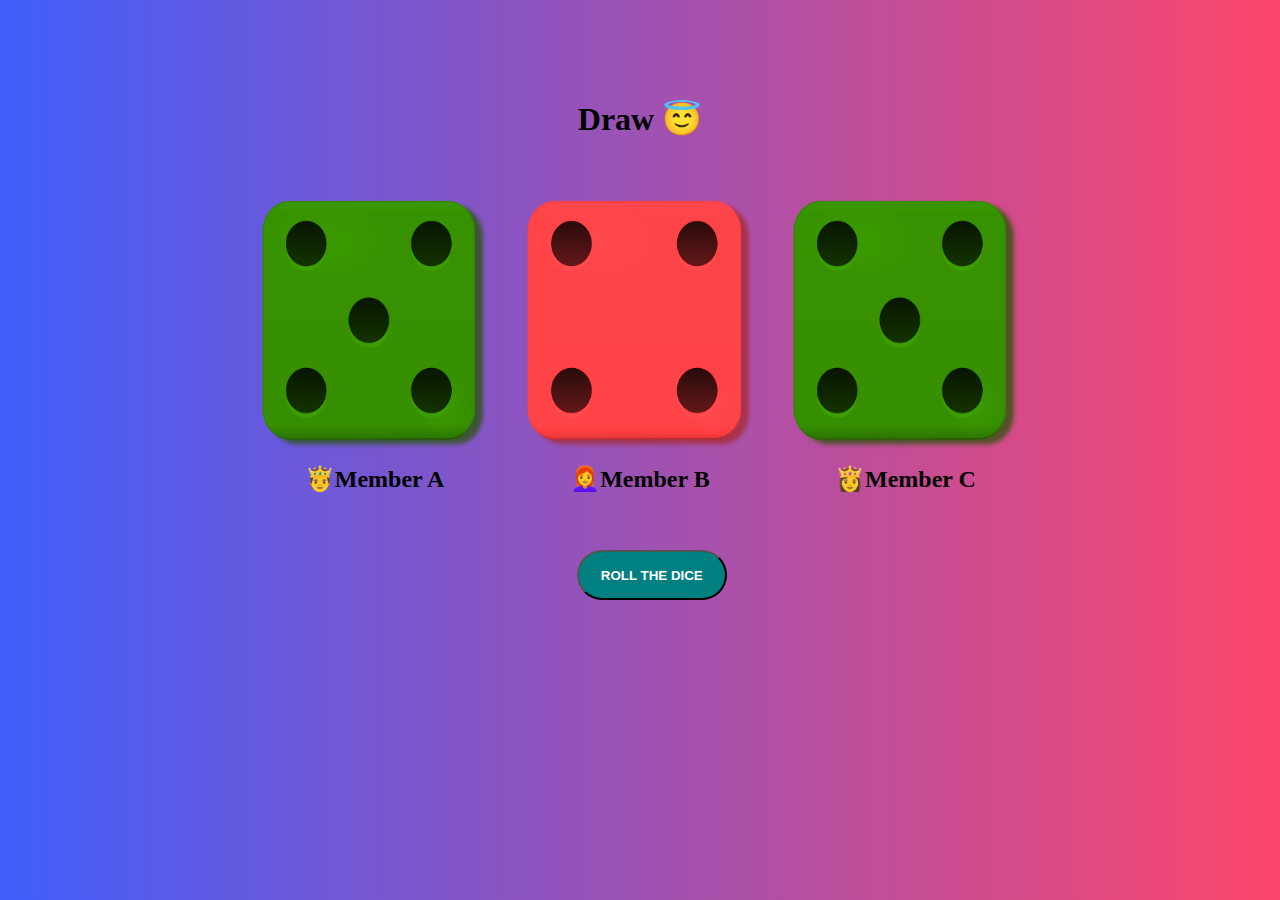
<file: Dice game/index.html>
<!DOCTYPE html>
<html lang="en">
<head>
    <meta charset="UTF-8">
    <meta http-equiv="X-UA-Compatible" content="IE=edge">
    <meta name="viewport" content="width=device-width, initial-scale=1.0">
    <title>Dice Roll Game</title>
    <link rel="stylesheet" href="style.css">
</head>
<body>
    <div id="winner">
        <h1></h1>
    </div>

    <div class="container">
        <div id="member-1">
            <img src="" class="img1"/>
            <h2>🤴Member A</h2>
        </div>
        <div id="member-2">
            <img src="" class="img2"/>
            <h2>👩‍🦰Member B</h2>
        </div>
        <div id="member-3">
            <img src="" class="img3"/>
            <h2>👸Member C</h2>
        </div>
    </div>

    <button id="roll" onclick="location.reload()">ROLL THE DICE</button>
</body>
</html>
<script src="dice.js"></script>
</file>
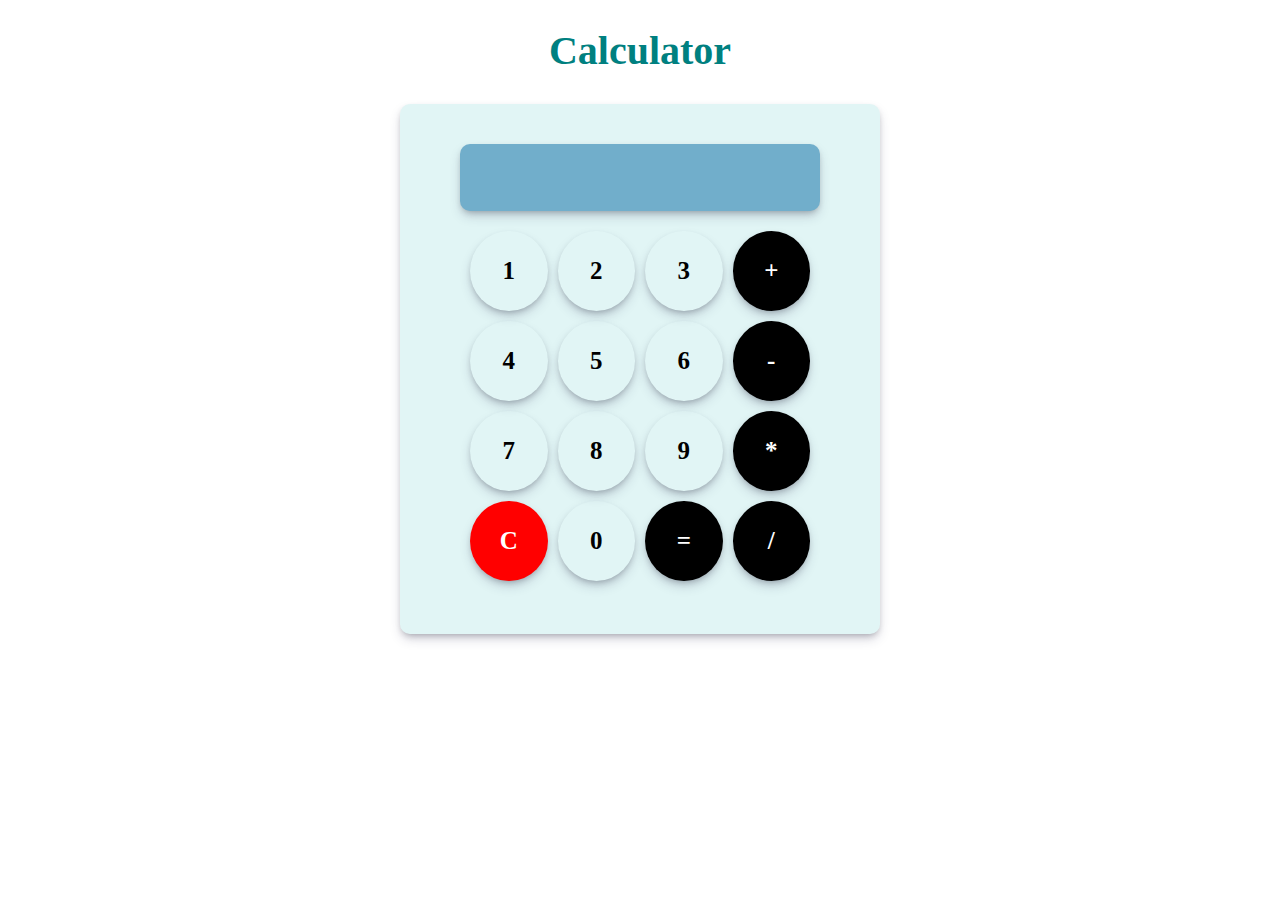
<file: Calculator/calculator.html>
<!DOCTYPE html>
<html lang="en">
  <head>
    <meta charset="UTF-8" />
    <meta http-equiv="X-UA-Compatible" content="IE=edge" />
    <meta name="viewport" content="width=device-width, initial-scale=1.0" />
    <title>Calculator</title>
    <style>
      h1 {
        text-align: center;
        font-size: 40px;
        color: teal;
        margin-bottom: -20px;
      }

      #calculator {
        height: 450px;
        width: 400px;
        box-shadow: rgba(50, 50, 93, 0.25) 0px 6px 12px -2px,
          rgba(0, 0, 0, 0.3) 0px 3px 7px -3px;
        margin: auto;
        margin-top: 50px;
        border-radius: 10px;
        padding: 40px;
        background-color: rgba(164, 225, 225, 0.325);
      }

      #display {
        height: 15%;
        width: 90%;
        box-shadow: rgba(50, 50, 93, 0.25) 0px 6px 12px -2px,
          rgba(0, 0, 0, 0.3) 0px 3px 7px -3px;
        margin: auto;
        border-radius: 10px;
        background-color: rgb(113, 174, 203);
      }

      #keyboard {
        width: 85%;
        margin: auto;
        display: grid;
        grid-template-columns: repeat(4, 1fr);
        grid-template-rows: repeat(4, 80px);
        gap: 10px;
        margin-top: 20px;
      }

      #keyboard > div {
        box-shadow: rgba(50, 50, 93, 0.25) 0px 6px 12px -2px,
          rgba(0, 0, 0, 0.3) 0px 3px 7px -3px;
        border-radius: 50%;
        justify-content: center;
        align-items: center;
        display: grid;
        font-size: 25px;
        font-weight: bold;
      }

      #keyboard > div:hover {
        background-color: rgb(198, 237, 99);
        cursor: pointer;
      }

      .black {
        background-color: black;
        color: white;
      }

      .red {
        background-color: red;
        color: white;
      }

      #display {
        font-size: 40px;
        display: flex;
        justify-content: center;
        align-items: center;
      }

      /* use grid to acheive the layout */
    </style>
  </head>
  <body>
    <h1>Calculator</h1>
    <div id="calculator">
      <div id="display"></div>
      <div id="keyboard">
        <div>1</div>
        <div>2</div>
        <div>3</div>
        <div class="black">+</div>
        <div>4</div>
        <div>5</div>
        <div>6</div>
        <div class="black">-</div>
        <div>7</div>
        <div>8</div>
        <div>9</div>
        <div class="black">*</div>
        <div class="red">C</div>
        <div>0</div>
        <div class="black">=</div>
        <div class="black">/</div>
      </div>
    </div>
  </body>
</html>

<script>
  var nums = document.querySelectorAll("#keyboard>div");

  var bag = document.querySelector("#display");
  for (var i = 0; i < nums.length; i++) {
    nums[i].addEventListener("click", myCalculator);
  }

  function myCalculator() {
    var targetNumber = event.target.innerText;
    switch (targetNumber) {
      case "C":
        bag.innerText = "";
        break;
      case "=":
        bag.innerText = eval(bag.innerText);
        break;
      default:
        bag.innerText += targetNumber;
    }
  }
</script>
</file>
<file: Dice game/style.css>
body{
    background: linear-gradient(to right, #3f5efb, #fc466b);
}
#winner{
    height: 50px;
    width: 60%;
    /* border: 1px solid black; */
    margin: auto;
    margin-top: 100px;
}
.container{
    height: 300px;
    width: 60%;
    margin: auto;
    /* border: 1px solid black; */
    margin-top: 50px;
    display: flex;
    justify-content: space-between;
    justify-items: center;
}

.container div{
    height: 300px;
    width: 30%;
    /* background-color: aqua; */
}
h2{
    text-align: center;
    line-height: 10px;
}
.img1, .img2, .img3{
    height: 250px;
    width: 100%;
}
#roll{
    height: 50px;
    width: 150px;
    margin-left: 45%;
    margin-right: 45%;
    margin-top: 50px;
    border-radius: 50px;
    background-color: teal;
    color: white;
    font-weight: bold;
}
h1{
    text-align: center;
}

/* for mobile screen */
@media only screen and (max-width: 450px){
    h1{
        font-size: 16px;;
    }
    .container{
        height: 150px;
        display: flex;
        margin-top: 20px;
    }
    .container div{
        height: 100px;
    }
    .img1, .img2, .img3{
        height: 100px;
        /* width: 100%; */
    }
    h2{
        font-size: 10px;
    }
    button{
    height: 10px;
    width: 100px;
    margin-top: -40px;
    }
    #roll{
        height: 40px;
        width: 150px;
        margin: auto;
        margin-top: 0px;
        margin-left: 20%;
        margin-right: 20%; 
        border-radius: 20px;;
    }
    body{
        background-color: red;
    }
}
</file>
